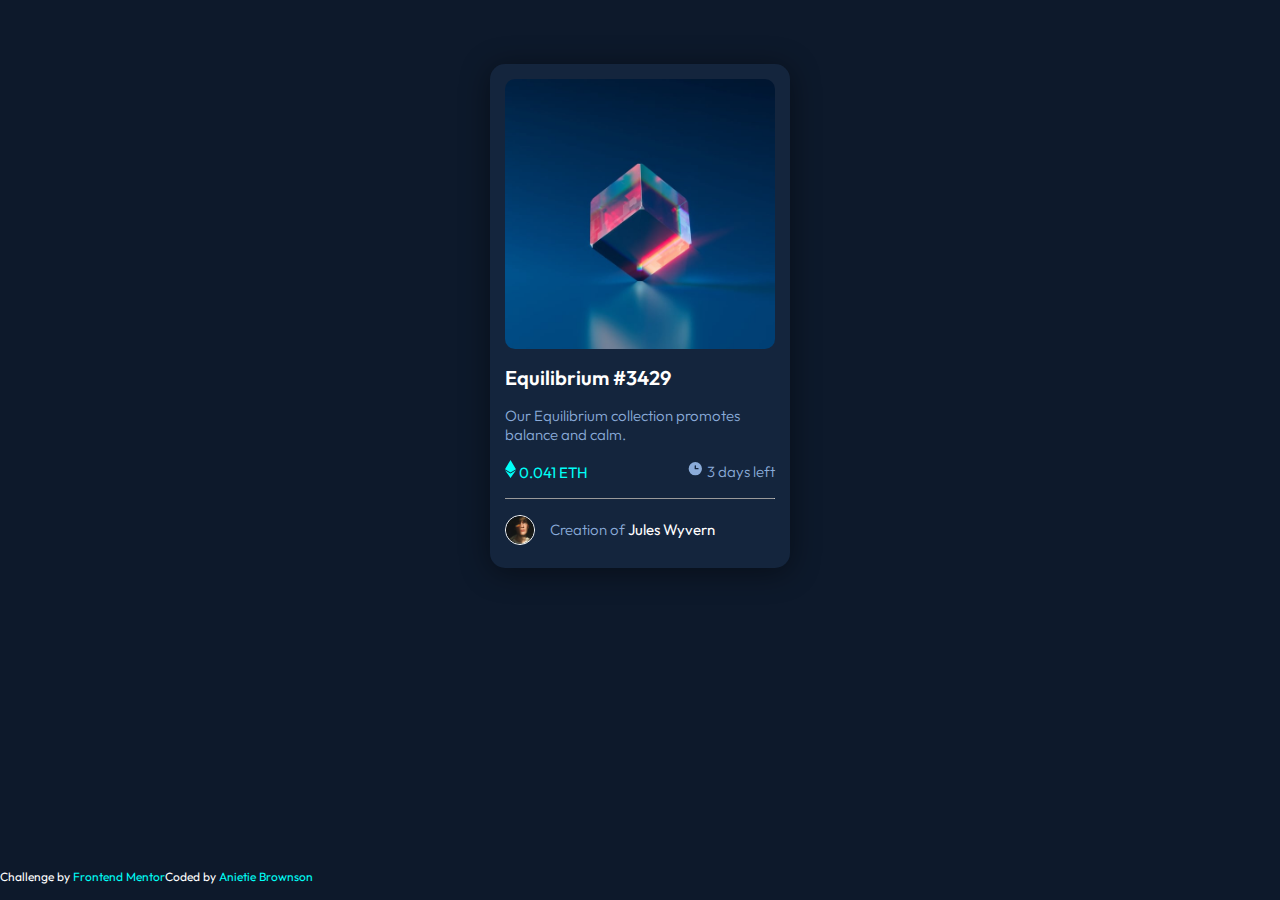
<file: NFT Preview Card Component-main/index.html>
<!DOCTYPE html>
<html lang="en">
<head>
  <meta charset="UTF-8">
  <meta name="description" content="NFT Preview Card">
  <meta name="author" content="Anietie Brownson">
  <meta name="viewport" content="width=device-width, initial-scale=1.0">
  <title>NFT Preview Card Component</title>
  <link rel="icon" type="image/png" sizes="32x32" href="./images/favicon-32x32.png">
  <link rel="stylesheet" href="style.css">
</head>
<body>




  <main>

  <div class="card">

    <div class="container">

      <div class="imagen">
       <img src="./images/image-equilibrium.jpg" class="topImage" alt="multicolored cube">

       <div class="eye_overlay">
        <img src="./images/icon-view.svg" class="eyeImage" alt="eye icon">
       </div>
      </div>

      
      <div class="content">
        
      <h1>Equilibrium #3429</h1>
    
      <p class="fade">Our Equilibrium collection promotes balance and calm.</p>      
  
      <div class="spec">
        <p><img src="./images/icon-ethereum.svg" alt=""> <span class="cyan">0.041 ETH</span></p>
        <p class="fade"><img src="./images/icon-clock.svg" alt=""> 3 days left</p>
      </div>

      </div>
      <hr>
    
      <div class="creator">
        <div><p class="avatar"><img src="./images/image-avatar.png" alt=""> </p></div>
        <div class="name"><p> <span class="fade">Creation of</span> <span class="name-p">Jules Wyvern</span> </p></div>

      </div>

    </div>

  </div>



  <footer>
    <p>Challenge by <a href="https://www.frontendmentor.io?ref=challenge" target="_blank">Frontend Mentor </a></p>

    <p>Coded by <a href="https://github.com/AJBrownson/NFT-preview-card/tree/main/nft-preview-card-component-main" target="_blank">Anietie Brownson</a></p>
  </footer>

</div>

</main>
</body>
</html>
</file>
<file: NFT Preview Card Component-main/style.css>
@import url('https://fonts.googleapis.com/css2?family=Outfit:wght@300;400;600&display=swap');

* {
    margin: 0;
    padding: 0;
    box-sizing: border-box;
}



body {
    align-items: center;
    justify-content: center;
    background-color: hsl(216, 54%, 11%);
    font-family: 'Outfit', sans-serif;
}



.card {
  background-color: hsl(216, 50%, 16%);
  box-shadow: 0 4px 30px 0 rgba(0, 0, 0, 0.445);  
  width: 300px;
  margin: auto;
  margin-block-start: 5%;
  border-radius: 15px;
}



.container {
  padding: 5%;
  padding-bottom: 1%;
  
}



.imagen {
  position: relative;
  border-radius: 10px;
  padding-block-end: 1rem;
}



.topImage {
  position: relative;
  display: block;
  width: 100%;
  border-radius: 10px;
}



.eye_overlay {
  position: absolute;
  top: 0;
  left: 0;
  width: 100%;
  height: 94%;
  border-radius: 10px;
  background: hsl(178, 100%, 50%);
  display: flex;
  align-items: center;
  justify-content: center;
  opacity: 0;
  transition: opacity 0.3s ease-in;
  cursor: pointer;
}


.eye_overlay:hover {
  opacity: 0.6;
}


.eyeImage {
  position: absolute;
  top: 45%;
  left: 42%;
}



.content > h1, p {
  padding-bottom: 1rem;
}



h1 {
    color: hsl(0, 0%, 100%);
    font-weight: 600;
    font-size: 20px;
}


h1:hover {
  color: hsl(178, 100%, 50%);
  cursor: pointer;
}



p {
  font-weight: 400;
  font-size: 15px;
  color: hsl(0, 0%, 100%);
}



.fade {
  font-weight: 300;
  color: hsl(215, 51%, 70%);
}



.spec {
  display: flex;
  justify-content: space-between;
}



.cyan {
  color: hsl(178, 100%, 50%);
}



hr {
  border-bottom: 1px hsl(215, 51%, 70%);
}



.creator {
  display: flex;
  align-items: center;
}


.creator > .name {
  margin-left: 15px;
  margin-top: 10px;
}



.avatar {
  padding-top: 1rem;
}

.avatar > img {
  border: 1px solid hsl(0, 0%, 100%);
  border-radius: 50%;
  width: 30px;
  height: 30px;
}



.name-p:hover {
  color: hsl(178, 100%, 50%);
  cursor: pointer;
}



footer { 
    position: absolute;
    bottom: 0;
    font-size: 11px; 
    text-align: center; 
    text-decoration: hsl(0, 0%, 100%);
    justify-content: center;
    align-content: center;
    display: flex;
    justify-content: space-between;
}


footer > p {
  font-size: 12px;
}


footer a { 
    color: hsl(178, 100%, 50%);
    text-decoration: none;
}
</file>
